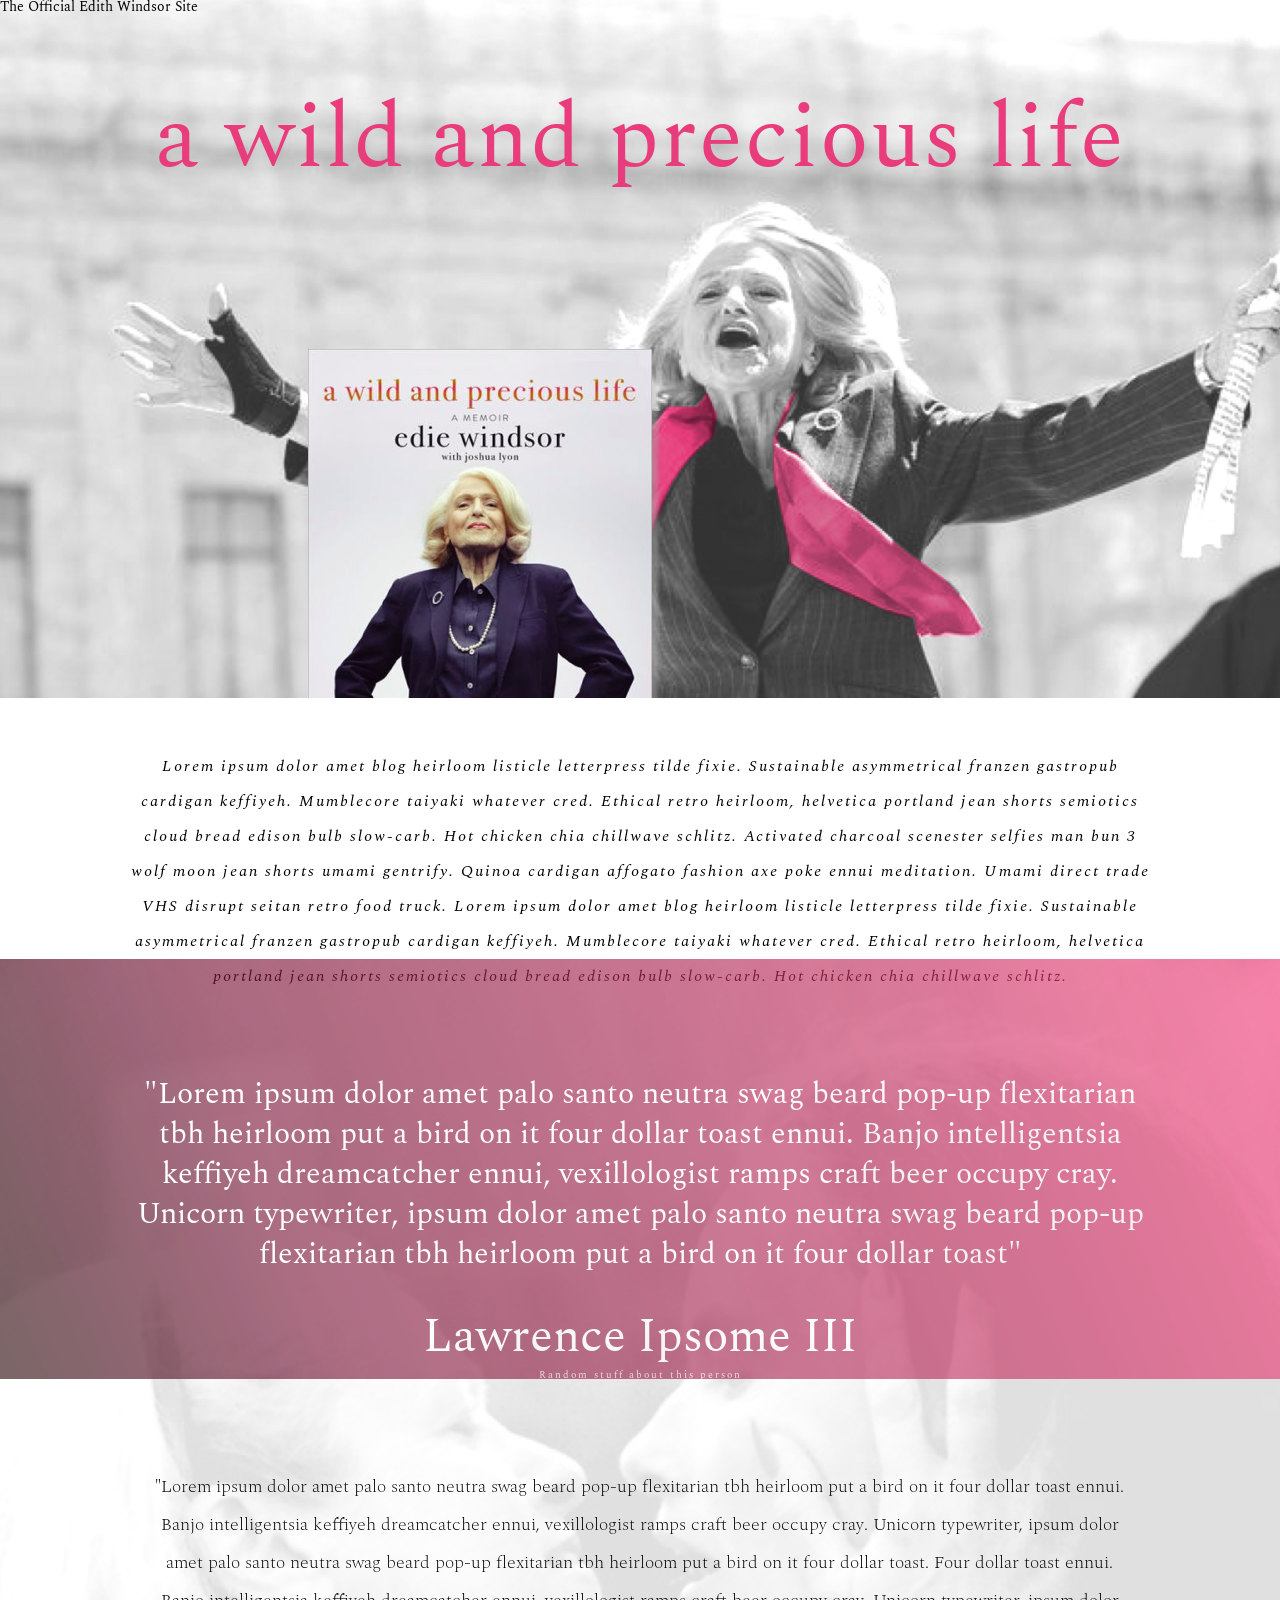
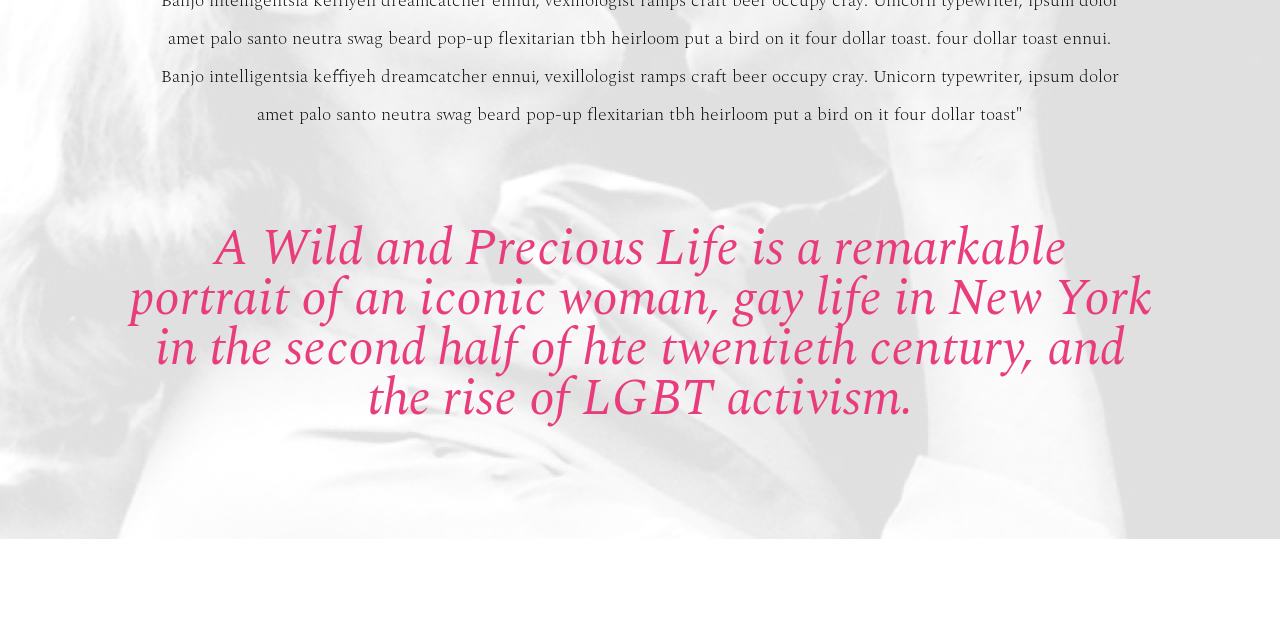
<file: HTML_Boilerplate.html>
<!DOCTYPE html>
<html>
<head>
  <meta charset="UTF-8">
  <title>title</title>
  <link rel="stylesheet" type="text/css" href="style.css">
</head>
<body>

  <div class='post-header'>
    <div id='post-title'>
      <h2>The Official Edith Windsor Site</h2>
    </div>
    <div id='post-title-statement'>
        <h1>a wild and precious life</h1>
    </div>
    <div id='post-book-cover'>
      <img src='images/book-cover.jpg'></img>
    </div>
  </div>

  <div class='post-sub-header'>
    <p class='post-sub-header-text'>Lorem ipsum dolor amet blog heirloom listicle letterpress tilde fixie. Sustainable asymmetrical franzen gastropub cardigan keffiyeh. Mumblecore taiyaki whatever cred. Ethical retro heirloom, helvetica portland jean shorts semiotics cloud bread edison bulb slow-carb. Hot chicken chia chillwave schlitz. Activated charcoal scenester selfies man bun 3 wolf moon jean shorts umami gentrify. Quinoa cardigan affogato fashion axe poke ennui meditation. Umami direct trade VHS disrupt seitan retro food truck. Lorem ipsum dolor amet blog heirloom listicle letterpress tilde fixie. Sustainable asymmetrical franzen gastropub cardigan keffiyeh. Mumblecore taiyaki whatever cred. Ethical retro heirloom, helvetica portland jean shorts semiotics cloud bread edison bulb slow-carb. Hot chicken chia chillwave schlitz.</p>
  </div>  

  <div class='post-main'>
    <div id='post-main-initial'>
      <blockquote>"Lorem ipsum dolor amet palo santo neutra swag beard pop-up flexitarian tbh heirloom put a bird on it four dollar toast ennui. Banjo intelligentsia keffiyeh dreamcatcher ennui, vexillologist ramps craft beer occupy cray. Unicorn typewriter, ipsum dolor amet palo santo neutra swag beard pop-up flexitarian tbh heirloom put a bird on it four dollar toast"</blockquote>
      <p class='author'>Lawrence Ipsome III</p>
      <p class='author-credentials'>Random stuff about this person</p>
    </div>
    <div id='post-main-secondary'>
        <p class='post-main-statement'>"Lorem ipsum dolor amet palo santo neutra swag beard pop-up flexitarian tbh heirloom put a bird on it four dollar toast ennui. Banjo intelligentsia keffiyeh dreamcatcher ennui, vexillologist ramps craft beer occupy cray. Unicorn typewriter, ipsum dolor amet palo santo neutra swag beard pop-up flexitarian tbh heirloom put a bird on it four dollar toast. Four dollar toast ennui. Banjo intelligentsia keffiyeh dreamcatcher ennui, vexillologist ramps craft beer occupy cray. Unicorn typewriter, ipsum dolor amet palo santo neutra swag beard pop-up flexitarian tbh heirloom put a bird on it four dollar toast. four dollar toast ennui. Banjo intelligentsia keffiyeh dreamcatcher ennui, vexillologist ramps craft beer occupy cray. Unicorn typewriter, ipsum dolor amet palo santo neutra swag beard pop-up flexitarian tbh heirloom put a bird on it four dollar toast"</p>
        <p class='post-main-quote'>A Wild and Precious Life is a remarkable portrait of an iconic woman, gay life in New York in the second half of hte twentieth century, and the rise of LGBT activism.
        </p>
    </div>
  </div>

  <style>
    .post-header {
      overflow: hidden;
      width: 100%;
      height: 54.5vw;
      margin: 0 auto;
      background-color: #567DA7;
      background-size: cover;
      background-position: 50% 0;
      /* background-image: url(data:image/svg+xml;charset=utf-8,%3Csvg%20xmlns%3D%22http%3A//www.w3.org/2000/svg%22%20xmlns%3Axlink%3D%22http%3A//www.w3.org/1999/xlink%22%20width%3D%221500%22%20height%3D%22823%22%20viewBox%3D%220%200%201500%20823%22%3E%0A%20%20%3Cfilter%20id%3D%22blur%22%20color-interpolation-filters%3D%22sRGB%22%3E%0A%20%20%20%20%3CfeGaussianBlur%20stdDeviation%3D%2220%22%20edgeMode%3D%22duplicate%22%20/%3E%0A%20%20%20%20%3CfeComponentTransfer%3E%0A%20%20%20%20%20%20%3CfeFuncA%20type%3D%22discrete%22%20tableValues%3D%221%201%22%20/%3E%0A%20%20%20%20%3C/feComponentTransfer%3E%0A%20%20%3C/filter%3E%0A%20%20%3Cimage%20filter%3D%22url%28%23blur%29%22%20xlink%3Ahref%3D%22data%3Aimage/jpeg%3Bbase64%2C/9j/4AAQSkZJRgABAQAAAQABAAD/2wCEAAYEBAQEBAYEBAYJBgUGCQoHBgYHCgsJCQoJCQsPCwwMDAwLDwwNDg4ODQwRERMTEREaGRkZGh0dHR0dHR0dHR0BBgcHDAsMFg8PFhkUEBQZHR0dHR0dHR0dHR0dHR0dHR0dHR0dHR0dHR0dHR0dHR0dHR0dHR0dHR0dHR0dHR0dHf/AABEIABYAKAMBEQACEQEDEQH/xACNAAADAQEAAAAAAAAAAAAAAAAEBQYHAxAAAQQABQMBBQkAAAAAAAAAAQIDBBEABQYSMRMhQRQHCCIzURUWIzJhYnGBoQEAAwEBAQAAAAAAAAAAAAAAAwQFBgIBEQACAAUBAwkHBQAAAAAAAAABAgADBBEhEgUxQQYiI1JxctHS8BUyUWGRoeEzgYKSwf/aAAwDAQACEQMRAD8Al9VzJGn22ZUKK3IjEEPOym0p2rHAOyqH643O1a+rpyDLUaLZO/8A0fmM/SS5U24YnVCyHqhpTBezCKICiPw/TOl1Cz9KH5f5xGl8rpi3WZLDNbFsZ+YPDshp9kg20Nj1uhRL14wkOqciNks18IeQpZTfdXY+f8wEcqK0nAQfxNuzOYL7JlcS0NsmnO6gWlnK4IS4ptTqkSF0dqeSmhZqx4xUp+UFZUvpRJa/[base64]/vbeIDVe0rfopfvL5o0YkUnGY30PhHWXG0y47DHqtRNSwtfpVNfaCgVbfi7ON18u747YnvN2qGXUiE3x7n3s27thpZdAVazOBbPvfa439kDQ8vAVLEDNM+Nvu+pUhmZYl0krKwhNFVbbvvjqXUbTF+ilnnG+V826BzJNEbdI4xjB8ILh5bmyiQ7m+okJHdCmWcwJK/AKVI7Gr4Vg5rNpWxTy799fNC4p6S+ZrW7p8IZZvk2ZqiZWJuodRIQmEkQDGhrO6PvVRd6IKurvu+rS/rgcurrs2kJvzzhv/tBmkU2Okbd1fxH/2Q%3D%3D%22%20x%3D%220%22%20y%3D%220%22%20height%3D%22100%25%22%20width%3D%22100%25%22/%3E%0A%3C/svg%3E); */
      background-image: url('[data-uri]');
    }
  
    .post-header-enhanced {
      /* background-image: url(https://s3-us-west-2.amazonaws.com/s.cdpn.io/401949/largeimg.jpg); */
      background-image: url("images/header-img.jpg");
    }
  
    @supports (background-image: filter(url('i.jpg'), blur(1px))) {
      .post-header {
        transform: translateZ(0);
      }
      .post-header-enhanced {
        animation: sharpen .5s both;
      }
      @keyframes sharpen {
        from {
          background-image: filter(url(https://s3-us-west-2.amazonaws.com/s.cdpn.io/401949/largeimg.jpg), blur(20px));
        }
        to {
          background-image: filter(url(https://s3-us-west-2.amazonaws.com/s.cdpn.io/401949/largeimg.jpg), blur(0px));
        }
      }
    }
  </style>
  <script src="script.js"></script>
</body>
</html>
</file>
<file: style.css>
@import url('https://fonts.googleapis.com/css?family=Spectral:200,300,400&display=swap');

/* style reset */
html, body, div, span, applet, object, iframe,
h1, h2, h3, h4, h5, h6, p, blockquote, pre,
a, abbr, acronym, address, big, cite, code,
del, dfn, em, img, ins, kbd, q, s, samp,
small, strike, strong, sub, sup, tt, var,
b, u, i, center,
dl, dt, dd, ol, ul, li,
fieldset, form, label, legend,
table, caption, tbody, tfoot, thead, tr, th, td,
article, aside, canvas, details, embed, 
figure, figcaption, footer, header, hgroup, 
menu, nav, output, ruby, section, summary,
time, mark, audio, video {
	margin: 0;
	padding: 0;
	border: 0;
	font-size: 100%;
	font: inherit;
	vertical-align: baseline;
}

/* HTML5 display-role reset for older browsers */
article, aside, details, figcaption, figure, 
footer, header, hgroup, menu, nav, section {
	display: block;
}



body {
    padding: 0;
    line-height: 1;
    font-size: 14px;
    font-family: 'Spectral', serif;
}

ol, ul {
	list-style: none;
}

blockquote, q {
	quotes: none;
}

blockquote:before, blockquote:after,
q:before, q:after {
	content: '';
	content: none;
}

table {
	border-collapse: collapse;
	border-spacing: 0;
}
/* end style reset */

.clearfix::after {
    content: "";
    clear: both;
    display: table;
}

#post-title {
    width: 100%;
    /* increase height to push title down */
    height: 10%;
    /* background-color: rgba(255, 255, 255, 0.2); */
    margin: 0 auto;
    position: relative;
}

#post-title-statement {
    width: 100%;
    /* increase height to push statement down */
    height: 20%;
    /* background-color: rgba(245, 245, 245, 0.1); */
    position: relative;
}

#post-book-cover {
    margin: 10em 0 10em 22em;
    width: 18%;
    height: auto;
    position: relative;
}

#post-book-cover-mobile,
#post-book-cover-tablet{
    display: none;
}

#book-cover-img{
    width: 100%;
    height: 100%;
}

#book-cta {
    width: 70%;
    height: auto;
    margin: 10% 10% 0 15%;
}


h1 {
    margin: 0;
    position: absolute;
    top: 50%;
    left: 50%;
    margin-right: -50%;
    transform: translate(-50%, -50%);
    font-size: 7vw;
    letter-spacing: 2px;
    color: #E83C7C;
}

#h1-mobile {
    display: none;
}

h2.desktop {
    margin: 0;
    position: absolute;
    top: 50%;
    left: 50%;
    margin-right: -50%;
    transform: translate(-50%, -50%);
    font-size: 18px;
    text-transform: uppercase;
    letter-spacing: 10px;
}

h2.mobile {
    display: none;
}

.post-sub-header {
    width: 100%;
    height: 210px;
    padding: 4% 0% 0 0%;
    position: relative;
}

.post-sub-header-text {
    /* critical to maintaining padding */
    width: 80%;
    padding: 0 10% 0 10%;
    position: relative;
    font-size: 16px;
    text-align: center;
    letter-spacing: 2px;
    line-height: 35px;
    font-style: italic;
}

.post-main {
    width: 100%;
    height: 1180px;
    position: relative;
    background-image: url("images/edie-thea-kiss\ bgd.png");
    background-size: cover;
}

#post-main-initial {
    width: 100%;
    height: 420px;
    background-image:url("images/pink-gradient.png") ;
    background-size: cover;
    /* content: ""; */
    /* display: block; */

    opacity: 0.6;
}

#post-main-initial blockquote {
    width: 80%;
    padding: 9% 10% 0 10%;
    position: relative;
    font-size: 30px;
    text-align: center;
    line-height: 40px;
    color: white;
}

.author {
    width: 80%;
    padding: 4% 10% 0 10%;;
    position: relative;
    font-size: 47px;
    text-align: center;
    letter-spacing: 0px;
    line-height: 25px;
    color: white;
}

.author-credentials {
    width: 80%;
    padding: 1% 10% 0 10%;
    position: relative;
    font-size: 10px;
    text-align: center;
    letter-spacing: 2px;
    line-height: 25px;
    color: white;
    opacity: 0.8;
}

#post-main-secondary {
    width: 100%;
    height: 850px;
    /* background-color: rgba(245, 245, 245, 0.4); */
}

.post-main-statement {
    width: 76%;
    padding: 7% 12% 0 12%;;
    position: relative;
    font-size: 18px;
    text-align: center;
    line-height: 38px;
    color: black;
    font-weight: 200;
}

.post-main-quote {
    width: 80%;
    padding: 7% 10% 0 10%;
    position: relative;
    font-size: 4vw;
    text-align: center;
    line-height: 50px;
    color: #E83C7C;
    font-style: italic;
}

#post-social {
    width: 100%;
    height: 820px;
    padding: 0 auto;;
    text-align: center;
}
#post-social-container {
    width: 70%;
    margin: 0 auto;
    padding-top: 5%;
}

.social-post {
    width: 23%; 
    height: 250px;
    margin: 40px 0 0 0;
    border: 1px solid grey;
    display: inline-block;
    position: relative;
}

.social-post:nth-of-type(2),
.social-post:nth-of-type(3),
.social-post:nth-of-type(5),
.social-post:nth-of-type(6) {
    margin-left: 40px;
}

.mySlides {display:none}
.w3-left, .w3-right, .w3-badge {cursor:pointer}
.w3-left, .w3-right {height: 60px; width: 75px}
.w3-badge {height: 18px;width: 3.5px;margin-right: 20px;padding: 0;}


/* Smartphones (portrait and landscape) ----------- */
@media only screen and (min-device-width : 320px) and (max-device-width : 480px) {
* {
    margin: 0;
    margin-right: 0;
    padding: 0;
    transform: none;
    }

    .post-header {
        height: 42vh !important;
        margin: 0 auto;
        padding-top: 20%;
        background-color: white !important;
        background-size: contain !important;
        background-repeat: no-repeat;
        background-position: 67% 95% !important;
    }

   #post-title {
        width: 100%;
        margin-top: -10%;
        text-align: center;
   }
   h1 {
       display: none;
   }

   #h1-mobile {
        margin: 0;
        position: absolute;
        top: 98%;
        left: 50%;
        margin-right: -50%;
        transform: translate(-50%, -50%);
        text-align: center;
        font-size: 11vw;
        letter-spacing: 2px;
        color: #E83C7C;
        display: block;
   }

   h2.desktop {
       display: none;
   }

   h2.mobile {
        display: block;
        position: absolute;
        top: 50%;
        left: 50%;
        transform: translate(-50%, -58%);
        width: 66%;
        height: auto;
        letter-spacing: 5px;
        font-size: 12px;
        line-height: 18px;
        text-transform: uppercase;
   }

   #post-book-cover,
   #post-book-cover-tablet {
       display: none;
   }

   #post-book-cover-mobile {
        top: 28%;
        left: 18%;
        width: 60%;
        height: auto;
        margin-top: -45px;
        display: block;
        position: relative;
   }

   #book-cta-mobile {
        width: 56%;
        height: auto;
        margin: 10% 10% 0 23%;
    }

    .post-sub-header {
        height: 227px;
    }


    .post-sub-header-text {
        width: 80%;
        padding: 3% 10% 0 10%;
        font-size: 12px;
        letter-spacing: 1.1px;
        line-height: 18px;
    }

    #post-main-initial blockquote {
        width: 80%;
        padding: 7% 10% 0 10%;
        position: relative;
        font-size: 21px;
        text-align: center;
        line-height: 33px;
    }

    .author {
        width: 84%;
        padding: 7% 8% 0 8%;
        font-size: 30px;
        line-height: 25px;
    }

    .post-main-statement {
        width: 80%;
        padding: 7% 10% 0 10%;
        position: relative;
        font-size: 12px;
        text-align: center;
        line-height: 18px;
        letter-spacing: 1.1px;
        color: black;
        font-weight: 200;
    }

    .post-main-quote {
        /* width: 80%; */
        /* padding: 7% 10% 0 10%; */
        position: re÷lative;
        font-size: 8vw;
        /* text-align: center; */
        line-height: 41px;
        font-weight: bold;
        /* color: #E83C7C; */
        /* font-style: italic; */
    }


  
   .w3-container,.w3-panel{padding:0.01em 0px}.w3-panel{margin-top:0px;margin-bottom:0px}
}

/* iPads (portrait and landscape) ----------- */
@media only screen and (min-device-width : 768px) and (max-device-width : 1024px) {
    #post-book-cover-tablet {
        display: block;
        top: 28%;
        left: 28%;
        width: 41%;
        height: auto;
        margin-top: -74px;
        display: block;
        position: relative;
    }

    #post-book-cover, 
    #post-book-cover-mobile {
        display: none;
    }

    #book-cta-tablet {
        width: 56%;
        height: auto;
        margin: 10% 10% 0 23%;
    }

    .post-sub-header {
        height: 281px;
        padding: 7% 0 0 0 ;
    }

    #post-main-initial {
        height: 458px;
    }

    .post-main-statement {
        padding: 8% 12% 0 12%;
    }
}

/* Desktops and laptops ----------- */
@media only screen  and (min-width : 1224px) {

}

/* Large screens ----------- */
@media only screen  and (min-width : 1824px) {

}




/* for image scrolling */
/* W3.CSS 4.13 June 2019 by Jan Egil and Borge Refsnes */
article,aside,details,figcaption,figure,footer,header,main,menu,nav,section{display:block}summary{display:list-item}
audio,canvas,progress,video{display:inline-block}progress{vertical-align:baseline}
audio:not([controls]){display:none;height:0}[hidden],template{display:none}
a{background-color:transparent}a:active,a:hover{outline-width:0}
abbr[title]{border-bottom:none;text-decoration:underline;text-decoration:underline dotted}
b,strong{font-weight:bolder}dfn{font-style:italic}mark{background:#ff0;color:#000}
small{font-size:80%}sub,sup{font-size:75%;line-height:0;position:relative;vertical-align:baseline}
sub{bottom:-0.25em}sup{top:-0.5em}figure{margin:1em 40px}img{border-style:none}
code,kbd,pre,samp{font-family:monospace,monospace;font-size:1em}hr{box-sizing:content-box;height:0;overflow:visible}
button,input,select,textarea,optgroup{font:inherit;margin:0}optgroup{font-weight:bold}
button,input{overflow:visible}button,select{text-transform:none}
button,[type=button],[type=reset],[type=submit]{-webkit-appearance:button}
button::-moz-focus-inner,[type=button]::-moz-focus-inner,[type=reset]::-moz-focus-inner,[type=submit]::-moz-focus-inner{border-style:none;padding:0}
button:-moz-focusring,[type=button]:-moz-focusring,[type=reset]:-moz-focusring,[type=submit]:-moz-focusring{outline:1px dotted ButtonText}
fieldset{border:1px solid #c0c0c0;margin:0 2px;padding:.35em .625em .75em}
legend{color:inherit;display:table;max-width:100%;padding:0;white-space:normal}textarea{overflow:auto}
[type=checkbox],[type=radio]{padding:0}
[type=number]::-webkit-inner-spin-button,[type=number]::-webkit-outer-spin-button{height:auto}
[type=search]{-webkit-appearance:textfield;outline-offset:-2px}
[type=search]::-webkit-search-decoration{-webkit-appearance:none}
::-webkit-file-upload-button{-webkit-appearance:button;font:inherit}
/* End extract */
/* html,body{font-family:Verdana,sans-serif;font-size:15px;line-height:1.5}html{overflow-x:hidden} */
/* h1{font-size:36px}h2{font-size:30px}h3{font-size:24px}h4{font-size:20px}h5{font-size:18px}h6{font-size:16px}.w3-serif{font-family:serif} */
/* h1,h2,h3,h4,h5,h6{font-family:"Segoe UI",Arial,sans-serif;font-weight:400;margin:10px 0}.w3-wide{letter-spacing:4px} */
/* hr{border:0;border-top:1px solid #eee;margin:20px 0} */
.w3-image{max-width:100%;height:auto}img{vertical-align:middle}a{color:inherit}
.w3-table,.w3-table-all{border-collapse:collapse;border-spacing:0;width:100%;display:table}.w3-table-all{border:1px solid #ccc}
.w3-bordered tr,.w3-table-all tr{border-bottom:1px solid #ddd}.w3-striped tbody tr:nth-child(even){background-color:#f1f1f1}
.w3-table-all tr:nth-child(odd){background-color:#fff}.w3-table-all tr:nth-child(even){background-color:#f1f1f1}
.w3-hoverable tbody tr:hover,.w3-ul.w3-hoverable li:hover{background-color:#ccc}.w3-centered tr th,.w3-centered tr td{text-align:center}
.w3-table td,.w3-table th,.w3-table-all td,.w3-table-all th{padding:8px 8px;display:table-cell;text-align:left;vertical-align:top}
.w3-table th:first-child,.w3-table td:first-child,.w3-table-all th:first-child,.w3-table-all td:first-child{padding-left:16px}
.w3-btn,.w3-button{border:none;display:inline-block;padding:8px 16px;vertical-align:middle;overflow:hidden;text-decoration:none;color:inherit;background-color:inherit;text-align:center;cursor:pointer;white-space:nowrap}
.w3-btn:hover{box-shadow:0 8px 16px 0 rgba(0,0,0,0.2),0 6px 20px 0 rgba(0,0,0,0.19)}
.w3-btn,.w3-button{-webkit-touch-callout:none;-webkit-user-select:none;-khtml-user-select:none;-moz-user-select:none;-ms-user-select:none;user-select:none}   
.w3-disabled,.w3-btn:disabled,.w3-button:disabled{cursor:not-allowed;opacity:0.3}.w3-disabled *,:disabled *{pointer-events:none}
.w3-btn.w3-disabled:hover,.w3-btn:disabled:hover{box-shadow:none}
.w3-badge,.w3-tag{background-color:#000;color:#fff;display:inline-block;padding-left:8px;padding-right:8px;text-align:center}.w3-badge{border-radius:50%}
.w3-ul{list-style-type:none;padding:0;margin:0}.w3-ul li{padding:8px 16px;border-bottom:1px solid #ddd}.w3-ul li:last-child{border-bottom:none}
.w3-tooltip,.w3-display-container{position:relative}.w3-tooltip .w3-text{display:none}.w3-tooltip:hover .w3-text{display:inline-block}
.w3-ripple:active{opacity:0.5}.w3-ripple{transition:opacity 0s}
.w3-input{padding:8px;display:block;border:none;border-bottom:1px solid #ccc;width:100%}
.w3-select{padding:9px 0;width:100%;border:none;border-bottom:1px solid #ccc}
.w3-dropdown-click,.w3-dropdown-hover{position:relative;display:inline-block;cursor:pointer}
.w3-dropdown-hover:hover .w3-dropdown-content{display:block}
.w3-dropdown-hover:first-child,.w3-dropdown-click:hover{background-color:#ccc;color:#000}
.w3-dropdown-hover:hover > .w3-button:first-child,.w3-dropdown-click:hover > .w3-button:first-child{background-color:#ccc;color:#000}
.w3-dropdown-content{cursor:auto;color:#000;background-color:#fff;display:none;position:absolute;min-width:160px;margin:0;padding:0;z-index:1}
.w3-check,.w3-radio{width:24px;height:24px;position:relative;top:6px}
.w3-sidebar{height:100%;width:200px;background-color:#fff;position:fixed!important;z-index:1;overflow:auto}
.w3-bar-block .w3-dropdown-hover,.w3-bar-block .w3-dropdown-click{width:100%}
.w3-bar-block .w3-dropdown-hover .w3-dropdown-content,.w3-bar-block .w3-dropdown-click .w3-dropdown-content{min-width:100%}
.w3-bar-block .w3-dropdown-hover .w3-button,.w3-bar-block .w3-dropdown-click .w3-button{width:100%;text-align:left;padding:8px 16px}
.w3-main,#main{transition:margin-left .4s}
.w3-modal{z-index:3;display:none;padding-top:100px;position:fixed;left:0;top:0;width:100%;height:100%;overflow:auto;background-color:rgb(0,0,0);background-color:rgba(0,0,0,0.4)}
.w3-modal-content{margin:auto;background-color:#fff;position:relative;padding:0;outline:0;width:600px}
.w3-bar{width:100%;overflow:hidden}.w3-center .w3-bar{display:inline-block;width:auto}
.w3-bar .w3-bar-item{padding:8px 16px;float:left;width:auto;border:none;display:block;outline:0}
.w3-bar .w3-dropdown-hover,.w3-bar .w3-dropdown-click{position:static;float:left}
.w3-bar .w3-button{white-space:normal}
.w3-bar-block .w3-bar-item{width:100%;display:block;padding:8px 16px;text-align:left;border:none;white-space:normal;float:none;outline:0}
.w3-bar-block.w3-center .w3-bar-item{text-align:center}.w3-block{display:block;width:100%}
.w3-responsive{display:block;overflow-x:auto}
.w3-container:after,.w3-container:before,.w3-panel:after,.w3-panel:before,.w3-row:after,.w3-row:before,.w3-row-padding:after,.w3-row-padding:before,
.w3-cell-row:before,.w3-cell-row:after,.w3-clear:after,.w3-clear:before,.w3-bar:before,.w3-bar:after{content:"";display:table;clear:both}
.w3-col,.w3-half,.w3-third,.w3-twothird,.w3-threequarter,.w3-quarter{float:left;width:100%}
.w3-col.s1{width:8.33333%}.w3-col.s2{width:16.66666%}.w3-col.s3{width:24.99999%}.w3-col.s4{width:33.33333%}
.w3-col.s5{width:41.66666%}.w3-col.s6{width:49.99999%}.w3-col.s7{width:58.33333%}.w3-col.s8{width:66.66666%}
.w3-col.s9{width:74.99999%}.w3-col.s10{width:83.33333%}.w3-col.s11{width:91.66666%}.w3-col.s12{width:99.99999%}
@media (min-width:601px){.w3-col.m1{width:8.33333%}.w3-col.m2{width:16.66666%}.w3-col.m3,.w3-quarter{width:24.99999%}.w3-col.m4,.w3-third{width:33.33333%}
.w3-col.m5{width:41.66666%}.w3-col.m6,.w3-half{width:49.99999%}.w3-col.m7{width:58.33333%}.w3-col.m8,.w3-twothird{width:66.66666%}
.w3-col.m9,.w3-threequarter{width:74.99999%}.w3-col.m10{width:83.33333%}.w3-col.m11{width:91.66666%}.w3-col.m12{width:99.99999%}}
@media (min-width:993px){.w3-col.l1{width:8.33333%}.w3-col.l2{width:16.66666%}.w3-col.l3{width:24.99999%}.w3-col.l4{width:33.33333%}
.w3-col.l5{width:41.66666%}.w3-col.l6{width:49.99999%}.w3-col.l7{width:58.33333%}.w3-col.l8{width:66.66666%}
.w3-col.l9{width:74.99999%}.w3-col.l10{width:83.33333%}.w3-col.l11{width:91.66666%}.w3-col.l12{width:99.99999%}}
.w3-rest{overflow:hidden}.w3-stretch{margin-left:-16px;margin-right:-16px}
.w3-content,.w3-auto{margin-left:auto;margin-right:auto}
.w3-cell-row{display:table;width:100%}.w3-cell{display:table-cell}
.w3-cell-top{vertical-align:top}.w3-cell-middle{vertical-align:middle}.w3-cell-bottom{vertical-align:bottom}
.w3-hide{display:none!important}.w3-show-block,.w3-show{display:block!important}.w3-show-inline-block{display:inline-block!important}
@media (max-width:1205px){.w3-auto{max-width:95%}}
@media (max-width:600px){.w3-modal-content{margin:0 10px;width:auto!important}.w3-modal{padding-top:30px}
.w3-dropdown-hover.w3-mobile .w3-dropdown-content,.w3-dropdown-click.w3-mobile .w3-dropdown-content{position:relative}	
.w3-hide-small{display:none!important}.w3-mobile{display:block;width:100%!important}.w3-bar-item.w3-mobile,.w3-dropdown-hover.w3-mobile,.w3-dropdown-click.w3-mobile{text-align:center}
.w3-dropdown-hover.w3-mobile,.w3-dropdown-hover.w3-mobile .w3-btn,.w3-dropdown-hover.w3-mobile .w3-button,.w3-dropdown-click.w3-mobile,.w3-dropdown-click.w3-mobile .w3-btn,.w3-dropdown-click.w3-mobile .w3-button{width:100%}}
@media (max-width:768px){.w3-modal-content{width:500px}.w3-modal{padding-top:50px}}
@media (min-width:993px){.w3-modal-content{width:900px}.w3-hide-large{display:none!important}.w3-sidebar.w3-collapse{display:block!important}}
@media (max-width:992px) and (min-width:601px){.w3-hide-medium{display:none!important}}
@media (max-width:992px){.w3-sidebar.w3-collapse{display:none}.w3-main{margin-left:0!important;margin-right:0!important}.w3-auto{max-width:100%}}
.w3-top,.w3-bottom{position:fixed;width:100%;z-index:1}.w3-top{top:0}.w3-bottom{bottom:0}
.w3-overlay{position:fixed;display:none;width:100%;height:100%;top:0;left:0;right:0;bottom:0;background-color:rgba(0,0,0,0.5);z-index:2}
.w3-display-topleft{position:absolute;left:0;top:0}.w3-display-topright{position:absolute;right:0;top:0}
.w3-display-bottomleft{position:absolute;left:0;bottom:0}.w3-display-bottomright{position:absolute;right:0;bottom:0}
.w3-display-middle{position:absolute;top:50%;left:50%;transform:translate(-50%,-50%);-ms-transform:translate(-50%,-50%)}
.w3-display-left{position:absolute;top:50%;left:0%;transform:translate(0%,-50%);-ms-transform:translate(-0%,-50%)}
.w3-display-right{position:absolute;top:50%;right:0%;transform:translate(0%,-50%);-ms-transform:translate(0%,-50%)}
.w3-display-topmiddle{position:absolute;left:50%;top:0;transform:translate(-50%,0%);-ms-transform:translate(-50%,0%)}
.w3-display-bottommiddle{position:absolute;left:50%;bottom:0;transform:translate(-50%,0%);-ms-transform:translate(-50%,0%)}
.w3-display-container:hover .w3-display-hover{display:block}.w3-display-container:hover span.w3-display-hover{display:inline-block}.w3-display-hover{display:none}
.w3-display-position{position:absolute}
.w3-circle{border-radius:50%}
.w3-round-small{border-radius:2px}.w3-round,.w3-round-medium{border-radius:4px}.w3-round-large{border-radius:8px}.w3-round-xlarge{border-radius:16px}.w3-round-xxlarge{border-radius:32px}
.w3-row-padding,.w3-row-padding>.w3-half,.w3-row-padding>.w3-third,.w3-row-padding>.w3-twothird,.w3-row-padding>.w3-threequarter,.w3-row-padding>.w3-quarter,.w3-row-padding>.w3-col{padding:0 8px}
/* .w3-container,.w3-panel{padding:0.01em 16px}.w3-panel{margin-top:16px;margin-bottom:16px} */
.w3-code,.w3-codespan{font-family:Consolas,"courier new";font-size:16px}
.w3-code{width:auto;background-color:#fff;padding:8px 12px;border-left:4px solid #4CAF50;word-wrap:break-word}
.w3-codespan{color:crimson;background-color:#f1f1f1;padding-left:4px;padding-right:4px;font-size:110%}
.w3-card,.w3-card-2{box-shadow:0 2px 5px 0 rgba(0,0,0,0.16),0 2px 10px 0 rgba(0,0,0,0.12)}
.w3-card-4,.w3-hover-shadow:hover{box-shadow:0 4px 10px 0 rgba(0,0,0,0.2),0 4px 20px 0 rgba(0,0,0,0.19)}
.w3-spin{animation:w3-spin 2s infinite linear}@keyframes w3-spin{0%{transform:rotate(0deg)}100%{transform:rotate(359deg)}}
.w3-animate-fading{animation:fading 10s infinite}@keyframes fading{0%{opacity:0}50%{opacity:1}100%{opacity:0}}
.w3-animate-opacity{animation:opac 0.8s}@keyframes opac{from{opacity:0} to{opacity:1}}
.w3-animate-top{position:relative;animation:animatetop 0.4s}@keyframes animatetop{from{top:-300px;opacity:0} to{top:0;opacity:1}}
.w3-animate-left{position:relative;animation:animateleft 0.4s}@keyframes animateleft{from{left:-300px;opacity:0} to{left:0;opacity:1}}
.w3-animate-right{position:relative;animation:animateright 0.4s}@keyframes animateright{from{right:-300px;opacity:0} to{right:0;opacity:1}}
.w3-animate-bottom{position:relative;animation:animatebottom 0.4s}@keyframes animatebottom{from{bottom:-300px;opacity:0} to{bottom:0;opacity:1}}
.w3-animate-zoom {animation:animatezoom 0.6s}@keyframes animatezoom{from{transform:scale(0)} to{transform:scale(1)}}
.w3-animate-input{transition:width 0.4s ease-in-out}.w3-animate-input:focus{width:100%!important}
.w3-opacity,.w3-hover-opacity:hover{opacity:0.60}.w3-opacity-off,.w3-hover-opacity-off:hover{opacity:1}
.w3-opacity-max{opacity:0.25}.w3-opacity-min{opacity:0.75}
.w3-greyscale-max,.w3-grayscale-max,.w3-hover-greyscale:hover,.w3-hover-grayscale:hover{filter:grayscale(100%)}
.w3-greyscale,.w3-grayscale{filter:grayscale(75%)}.w3-greyscale-min,.w3-grayscale-min{filter:grayscale(50%)}
.w3-sepia{filter:sepia(75%)}.w3-sepia-max,.w3-hover-sepia:hover{filter:sepia(100%)}.w3-sepia-min{filter:sepia(50%)}
.w3-tiny{font-size:10px!important}.w3-small{font-size:12px!important}.w3-medium{font-size:15px!important}.w3-large{font-size:18px!important}
.w3-xlarge{font-size:24px!important}.w3-xxlarge{font-size:36px!important}.w3-xxxlarge{font-size:48px!important}.w3-jumbo{font-size:64px!important}
.w3-left-align{text-align:left!important}.w3-right-align{text-align:right!important}.w3-justify{text-align:justify!important}.w3-center{text-align:center!important}
.w3-border-0{border:0!important}.w3-border{border:1px solid #ccc!important}
.w3-border-top{border-top:1px solid #ccc!important}.w3-border-bottom{border-bottom:1px solid #ccc!important}
.w3-border-left{border-left:1px solid #ccc!important}.w3-border-right{border-right:1px solid #ccc!important}
.w3-topbar{border-top:6px solid #ccc!important}.w3-bottombar{border-bottom:6px solid #ccc!important}
.w3-leftbar{border-left:6px solid #ccc!important}.w3-rightbar{border-right:6px solid #ccc!important}
.w3-section,.w3-code{margin-top:16px!important;margin-bottom:16px!important}
.w3-margin{margin:16px!important}.w3-margin-top{margin-top:16px!important}.w3-margin-bottom{margin-bottom:16px!important}
.w3-margin-left{margin-left:16px!important}.w3-margin-right{margin-right:16px!important}
.w3-padding-small{padding:4px 8px!important}.w3-padding{padding:8px 16px!important}.w3-padding-large{padding:12px 24px!important}
.w3-padding-16{padding-top:16px!important;padding-bottom:16px!important}.w3-padding-24{padding-top:24px!important;padding-bottom:24px!important}
.w3-padding-32{padding-top:32px!important;padding-bottom:32px!important}.w3-padding-48{padding-top:48px!important;padding-bottom:48px!important}
.w3-padding-64{padding-top:64px!important;padding-bottom:64px!important}
.w3-left{float:left!important}.w3-right{float:right!important}
.w3-button:hover{color:#000!important;background-color:#ccc!important}
.w3-transparent,.w3-hover-none:hover{background-color:transparent!important}
.w3-hover-none:hover{box-shadow:none!important}
/* Colors */
.w3-amber,.w3-hover-amber:hover{color:#000!important;background-color:#ffc107!important}
.w3-aqua,.w3-hover-aqua:hover{color:#000!important;background-color:#00ffff!important}
.w3-blue,.w3-hover-blue:hover{color:#fff!important;background-color:#2196F3!important}
.w3-light-blue,.w3-hover-light-blue:hover{color:#000!important;background-color:#87CEEB!important}
.w3-brown,.w3-hover-brown:hover{color:#fff!important;background-color:#795548!important}
.w3-cyan,.w3-hover-cyan:hover{color:#000!important;background-color:#00bcd4!important}
.w3-blue-grey,.w3-hover-blue-grey:hover,.w3-blue-gray,.w3-hover-blue-gray:hover{color:#fff!important;background-color:#607d8b!important}
.w3-green,.w3-hover-green:hover{color:#fff!important;background-color:#4CAF50!important}
.w3-light-green,.w3-hover-light-green:hover{color:#000!important;background-color:#8bc34a!important}
.w3-indigo,.w3-hover-indigo:hover{color:#fff!important;background-color:#3f51b5!important}
.w3-khaki,.w3-hover-khaki:hover{color:#000!important;background-color:#f0e68c!important}
.w3-lime,.w3-hover-lime:hover{color:#000!important;background-color:#cddc39!important}
.w3-orange,.w3-hover-orange:hover{color:#000!important;background-color:#ff9800!important}
.w3-deep-orange,.w3-hover-deep-orange:hover{color:#fff!important;background-color:#ff5722!important}
.w3-pink,.w3-hover-pink:hover{color:#fff!important;background-color:#e91e63!important}
.w3-purple,.w3-hover-purple:hover{color:#fff!important;background-color:#9c27b0!important}
.w3-deep-purple,.w3-hover-deep-purple:hover{color:#fff!important;background-color:#673ab7!important}
.w3-red,.w3-hover-red:hover{color:#fff!important;background-color:#f44336!important}
.w3-sand,.w3-hover-sand:hover{color:#000!important;background-color:#fdf5e6!important}
.w3-teal,.w3-hover-teal:hover{color:#fff!important;background-color:#009688!important}
.w3-yellow,.w3-hover-yellow:hover{color:#000!important;background-color:#ffeb3b!important}
.w3-white,.w3-hover-white:hover{color:#000!important;background-color:#fff!important}
.w3-black,.w3-hover-black:hover{color:#fff!important;background-color:#000!important}
.w3-grey,.w3-hover-grey:hover,.w3-gray,.w3-hover-gray:hover{color:#000!important;background-color:#9e9e9e!important}
.w3-light-grey,.w3-hover-light-grey:hover,.w3-light-gray,.w3-hover-light-gray:hover{color:#000!important;background-color:#f1f1f1!important}
.w3-dark-grey,.w3-hover-dark-grey:hover,.w3-dark-gray,.w3-hover-dark-gray:hover{color:#fff!important;background-color:#616161!important}
.w3-pale-red,.w3-hover-pale-red:hover{color:#000!important;background-color:#ffdddd!important}
.w3-pale-green,.w3-hover-pale-green:hover{color:#000!important;background-color:#ddffdd!important}
.w3-pale-yellow,.w3-hover-pale-yellow:hover{color:#000!important;background-color:#ffffcc!important}
.w3-pale-blue,.w3-hover-pale-blue:hover{color:#000!important;background-color:#ddffff!important}
.w3-text-amber,.w3-hover-text-amber:hover{color:#ffc107!important}
.w3-text-aqua,.w3-hover-text-aqua:hover{color:#00ffff!important}
.w3-text-blue,.w3-hover-text-blue:hover{color:#2196F3!important}
.w3-text-light-blue,.w3-hover-text-light-blue:hover{color:#87CEEB!important}
.w3-text-brown,.w3-hover-text-brown:hover{color:#795548!important}
.w3-text-cyan,.w3-hover-text-cyan:hover{color:#00bcd4!important}
.w3-text-blue-grey,.w3-hover-text-blue-grey:hover,.w3-text-blue-gray,.w3-hover-text-blue-gray:hover{color:#607d8b!important}
.w3-text-green,.w3-hover-text-green:hover{color:#4CAF50!important}
.w3-text-light-green,.w3-hover-text-light-green:hover{color:#8bc34a!important}
.w3-text-indigo,.w3-hover-text-indigo:hover{color:#3f51b5!important}
.w3-text-khaki,.w3-hover-text-khaki:hover{color:#b4aa50!important}
.w3-text-lime,.w3-hover-text-lime:hover{color:#cddc39!important}
.w3-text-orange,.w3-hover-text-orange:hover{color:#ff9800!important}
.w3-text-deep-orange,.w3-hover-text-deep-orange:hover{color:#ff5722!important}
.w3-text-pink,.w3-hover-text-pink:hover{color:#e91e63!important}
.w3-text-purple,.w3-hover-text-purple:hover{color:#9c27b0!important}
.w3-text-deep-purple,.w3-hover-text-deep-purple:hover{color:#673ab7!important}
.w3-text-red,.w3-hover-text-red:hover{color:#f44336!important}
.w3-text-sand,.w3-hover-text-sand:hover{color:#fdf5e6!important}
.w3-text-teal,.w3-hover-text-teal:hover{color:#009688!important}
.w3-text-yellow,.w3-hover-text-yellow:hover{color:#d2be0e!important}
.w3-text-white,.w3-hover-text-white:hover{color:#fff!important}
.w3-text-black,.w3-hover-text-black:hover{color:#000!important}
.w3-text-grey,.w3-hover-text-grey:hover,.w3-text-gray,.w3-hover-text-gray:hover{color:#757575!important}
.w3-text-light-grey,.w3-hover-text-light-grey:hover,.w3-text-light-gray,.w3-hover-text-light-gray:hover{color:#f1f1f1!important}
.w3-text-dark-grey,.w3-hover-text-dark-grey:hover,.w3-text-dark-gray,.w3-hover-text-dark-gray:hover{color:#3a3a3a!important}
.w3-border-amber,.w3-hover-border-amber:hover{border-color:#ffc107!important}
.w3-border-aqua,.w3-hover-border-aqua:hover{border-color:#00ffff!important}
.w3-border-blue,.w3-hover-border-blue:hover{border-color:#2196F3!important}
.w3-border-light-blue,.w3-hover-border-light-blue:hover{border-color:#87CEEB!important}
.w3-border-brown,.w3-hover-border-brown:hover{border-color:#795548!important}
.w3-border-cyan,.w3-hover-border-cyan:hover{border-color:#00bcd4!important}
.w3-border-blue-grey,.w3-hover-border-blue-grey:hover,.w3-border-blue-gray,.w3-hover-border-blue-gray:hover{border-color:#607d8b!important}
.w3-border-green,.w3-hover-border-green:hover{border-color:#4CAF50!important}
.w3-border-light-green,.w3-hover-border-light-green:hover{border-color:#8bc34a!important}
.w3-border-indigo,.w3-hover-border-indigo:hover{border-color:#3f51b5!important}
.w3-border-khaki,.w3-hover-border-khaki:hover{border-color:#f0e68c!important}
.w3-border-lime,.w3-hover-border-lime:hover{border-color:#cddc39!important}
.w3-border-orange,.w3-hover-border-orange:hover{border-color:#ff9800!important}
.w3-border-deep-orange,.w3-hover-border-deep-orange:hover{border-color:#ff5722!important}
.w3-border-pink,.w3-hover-border-pink:hover{border-color:#e91e63!important}
.w3-border-purple,.w3-hover-border-purple:hover{border-color:#9c27b0!important}
.w3-border-deep-purple,.w3-hover-border-deep-purple:hover{border-color:#673ab7!important}
.w3-border-red,.w3-hover-border-red:hover{border-color:#f44336!important}
.w3-border-sand,.w3-hover-border-sand:hover{border-color:#fdf5e6!important}
.w3-border-teal,.w3-hover-border-teal:hover{border-color:#009688!important}
.w3-border-yellow,.w3-hover-border-yellow:hover{border-color:#ffeb3b!important}
.w3-border-white,.w3-hover-border-white:hover{border-color:#fff!important}
.w3-border-black,.w3-hover-border-black:hover{border-color:#000!important}
.w3-border-grey,.w3-hover-border-grey:hover,.w3-border-gray,.w3-hover-border-gray:hover{border-color:#9e9e9e!important}
.w3-border-light-grey,.w3-hover-border-light-grey:hover,.w3-border-light-gray,.w3-hover-border-light-gray:hover{border-color:#f1f1f1!important}
.w3-border-dark-grey,.w3-hover-border-dark-grey:hover,.w3-border-dark-gray,.w3-hover-border-dark-gray:hover{border-color:#616161!important}
.w3-border-pale-red,.w3-hover-border-pale-red:hover{border-color:#ffe7e7!important}.w3-border-pale-green,.w3-hover-border-pale-green:hover{border-color:#e7ffe7!important}
.w3-border-pale-yellow,.w3-hover-border-pale-yellow:hover{border-color:#ffffcc!important}.w3-border-pale-blue,.w3-hover-border-pale-blue:hover{border-color:#e7ffff!important}
</file>
